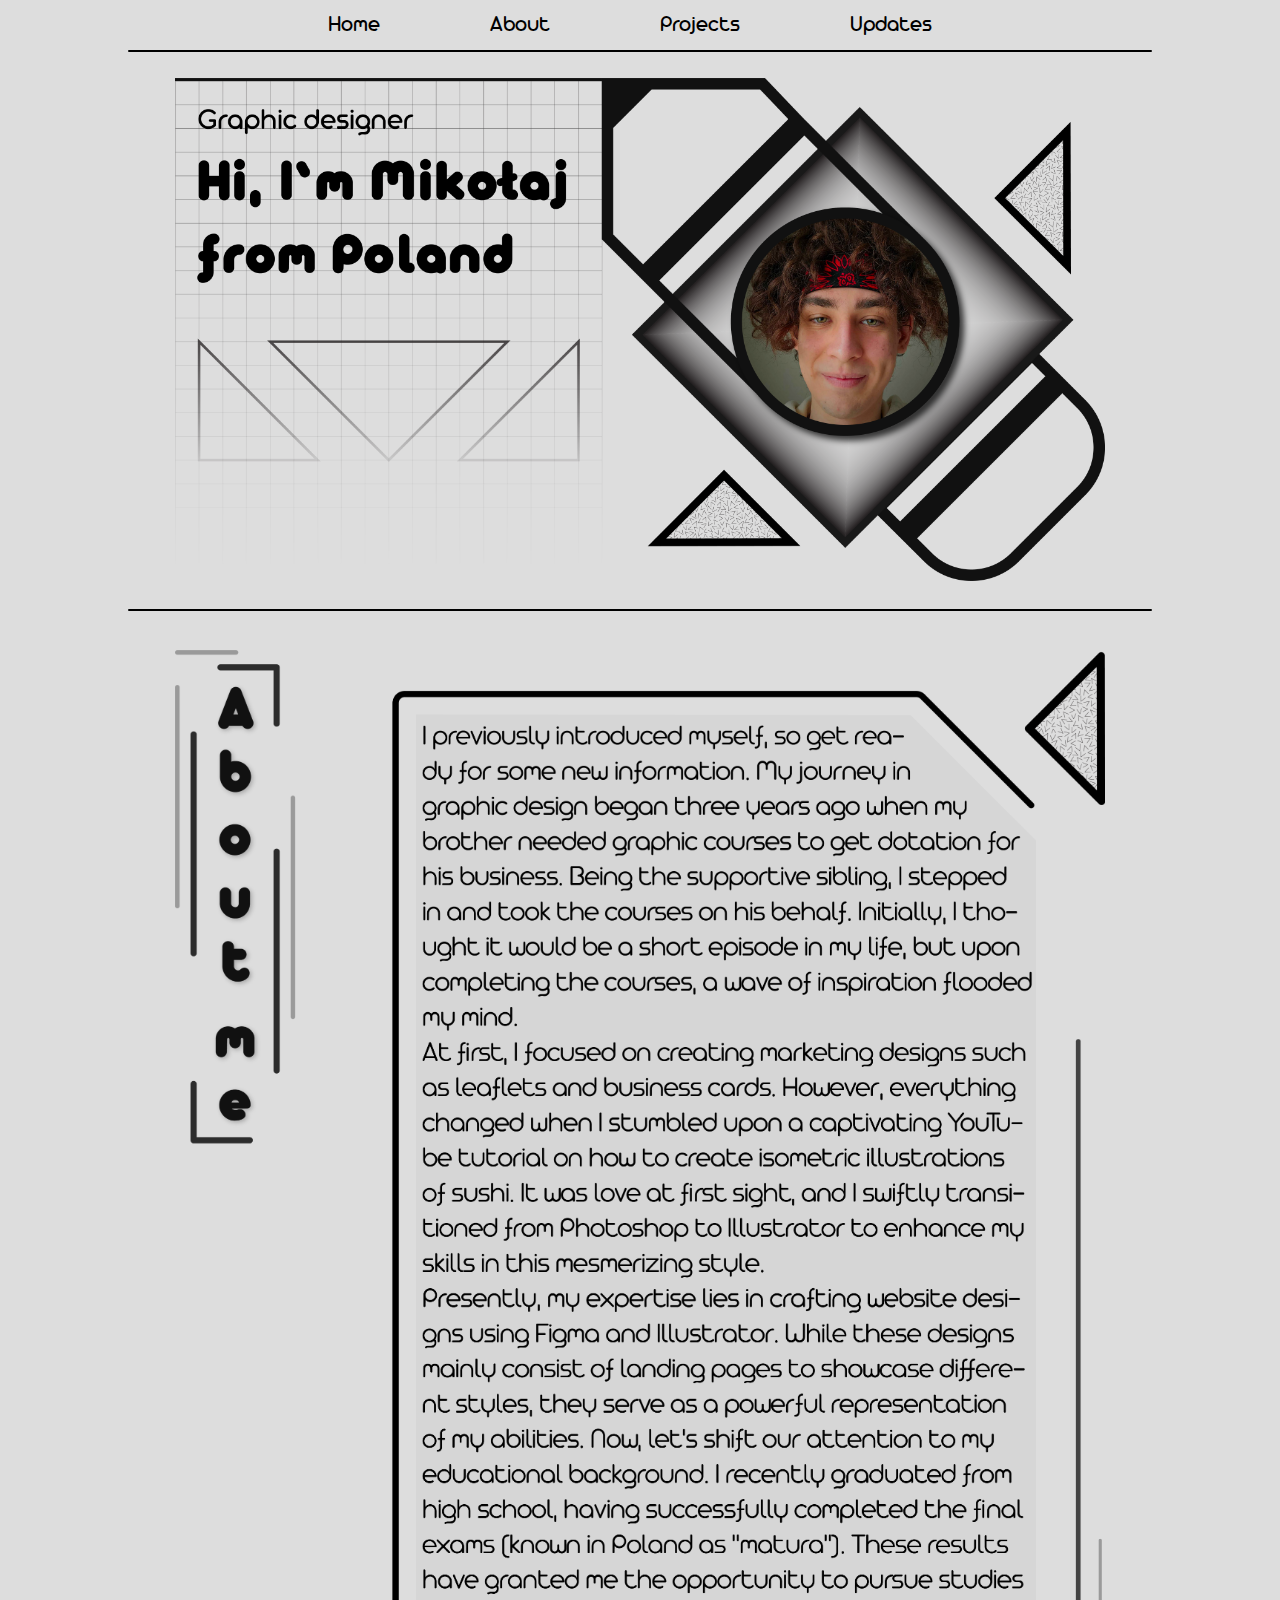
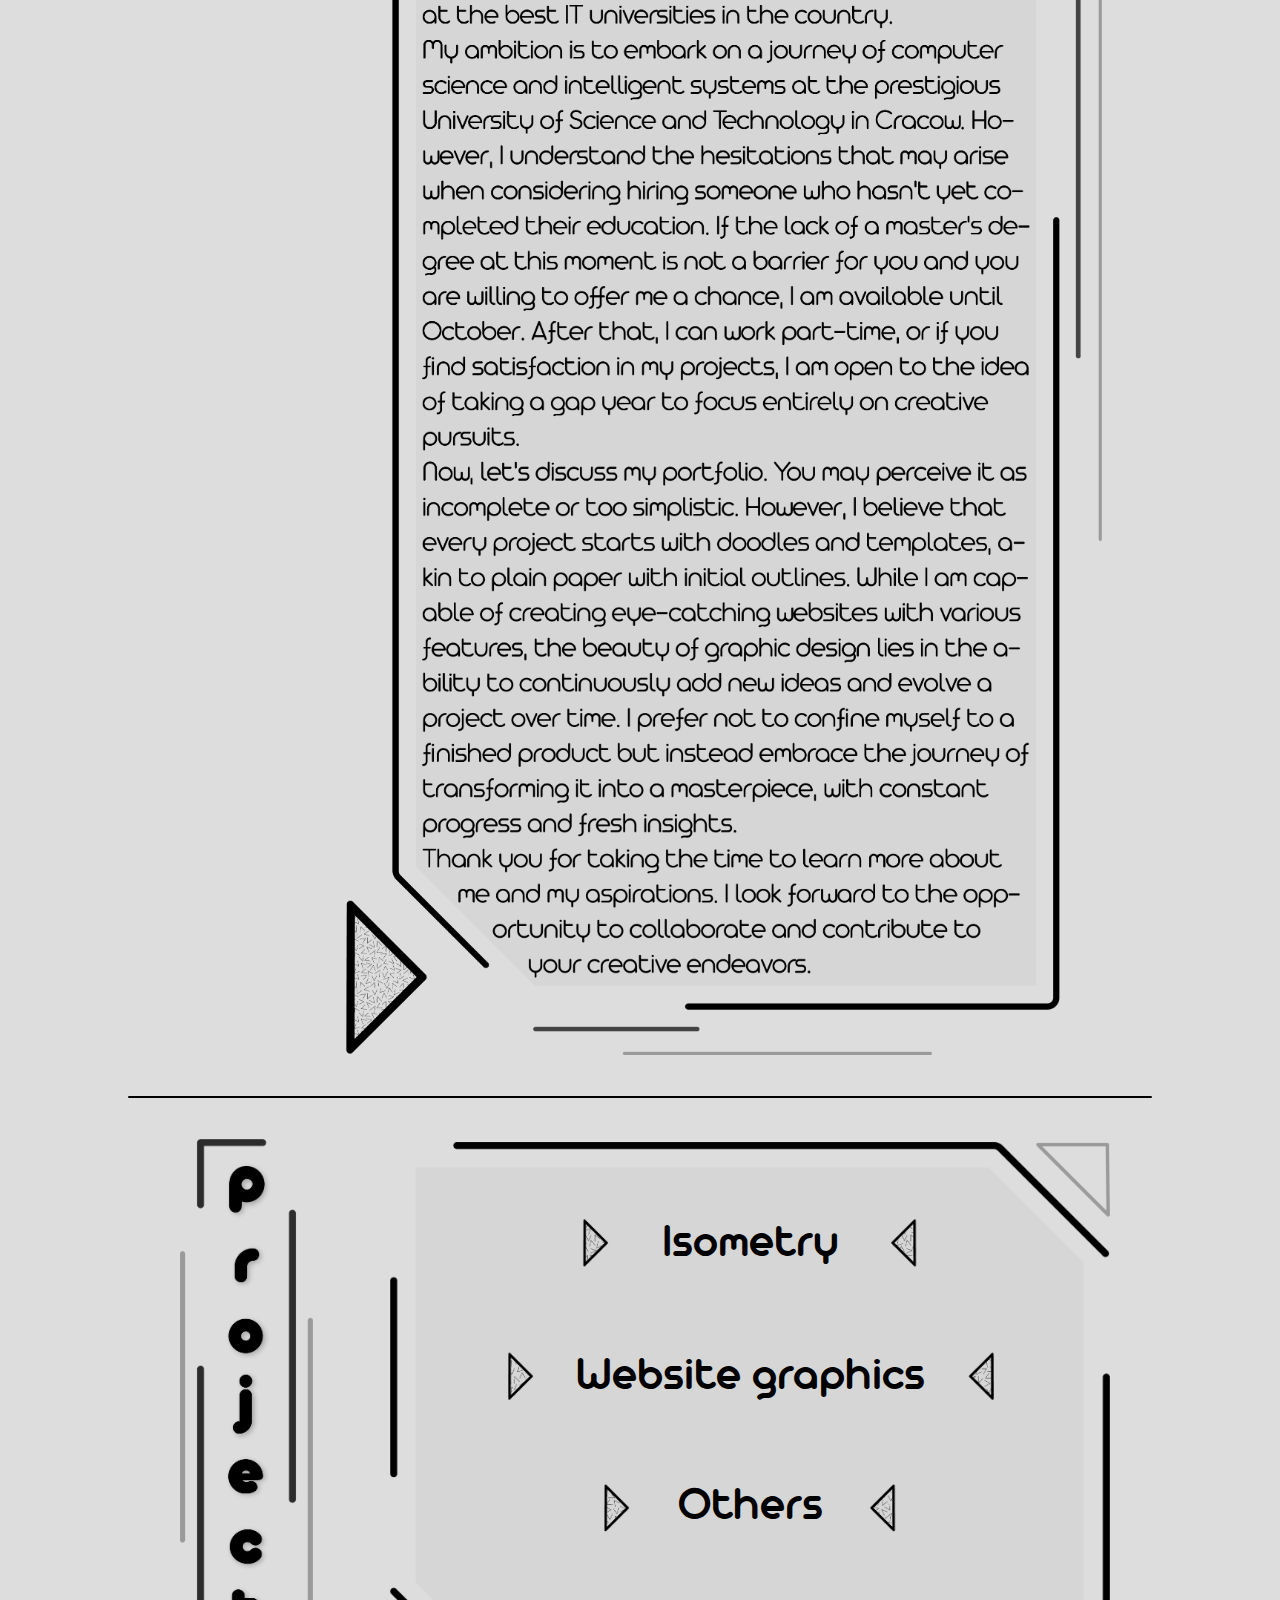
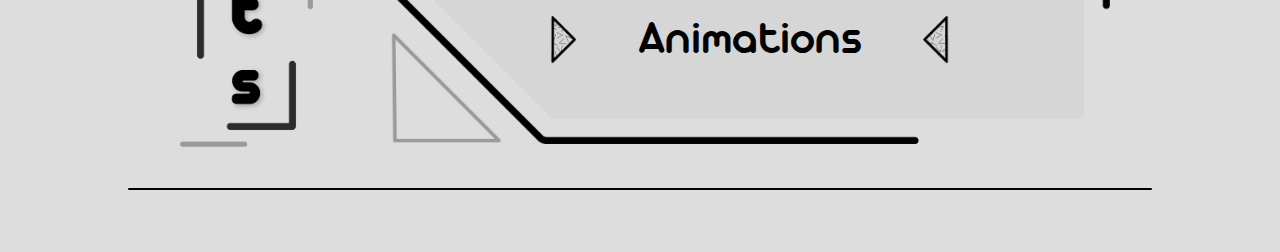
<file: index.html>
<!DOCTYPE html>
<html>
<head>
  <title>Portfolio</title>
  <meta name="viewport" content="width=device-width, initial-scale=1.0">
  <link rel="stylesheet" type="text/css" href="style.css">
  <link rel="preconnect" href="https://fonts.googleapis.com">
  <link rel="preconnect" href="https://fonts.gstatic.com" crossorigin>
  <link href="https://fonts.googleapis.com/css2?family=Nunito:wght@700&display=swap" rel="stylesheet">
</head>
<body>
    <div class="content">
        <div class="navbar">
          <ul>
            <li><a href="#home">Home</a></li>
            <li><a href="#about">About</a></li>
            <li><a href="#projects">Projects</a></li>
            <li><a href="#updates">Updates</a></li>
          </ul>
        </div>
    
        <div id="home" class="home">
          <div class="home-inner">
            <img src="home.png" alt="Opis obrazu">
          </div>
        </div>
    
        <div id="about" class="about">
          <div class="about-inner">
            <img src="about.png" alt="Opis obrazu">
          </div>
        </div>
    
        <div id="projects" class="projects">
            <div class="project-item">
              <img src="p1.png" alt="Projekt 1">
            </div>
            <div class="project-item">
              <img src="p2.png" alt="Projekt 2">
              <div class="isometry" id="isometry-link">Isometry</div>
              <div class="website" id="website-link">Website graphics</div>
              <div class="others" id="others-link">Others</div>
              <div class="animations" id="animations-link">Animations</div>
            </div>
        </div>
    
        <div id="updates"></div>
        <div class="popup-container"></div>
      </div>

  <script>
    const navbarLinks = document.querySelectorAll('.navbar a');
    const sections = document.querySelectorAll('.content > div');

    navbarLinks.forEach(link => {
      link.addEventListener('click', e => {
        e.preventDefault();
        const targetId = link.getAttribute('href').slice(1);
        const targetSection = document.getElementById(targetId);
        window.scrollTo({
          top: targetSection.offsetTop,
          behavior: 'smooth'
        });
      });
    });

    let popupContainer = document.querySelector('.popup-container');
    const updatesLink = document.querySelector('.navbar li:nth-child(4) a');
    updatesLink.addEventListener('click', () => {
      if (!popupContainer) {
        popupContainer = document.createElement('div');
        popupContainer.classList.add('popup-container');
        document.body.appendChild(popupContainer);
      }

      const popup = document.createElement('div');
      const popupText = document.createElement('div');

      popup.classList.add('popup');
      popupText.style.whiteSpace = 'pre-line';
      popupText.textContent = '04.07.2023 - New website graphic "BlobPay"\n05.07.2023 - Mobile version and mockup of BlobPay\n06.07.2023 - New website graphic "HighFiles"\n07.07.2023 - Mobile version of HighFiles';

      popup.appendChild(popupText);
      popupContainer.appendChild(popup);

      setTimeout(() => {
        popupContainer.classList.add('active');
      }, 10);

      popupContainer.addEventListener('click', () => {
        popupContainer.classList.remove('active');
        setTimeout(() => {
          popupContainer.removeChild(popup);
        }, 300);
      });
    });

    document.addEventListener('click', () => {
      if (popupContainer && popupContainer.classList.contains('active')) {
        popupContainer.classList.remove('active');
        setTimeout(() => {
          popupContainer.removeChild(popupContainer.firstChild);
        }, 300);
      }
    });

    const isometryLink = document.getElementById('isometry-link');
    isometryLink.addEventListener('click', () => {
    const currentPath = window.location.pathname;
    const newPath = currentPath.split('/').slice(0, -1).join('/') + '/subpages/isometry.html';
    window.location.href = newPath;
    });

    const websiteLink = document.getElementById('website-link');
    websiteLink.addEventListener('click', () => {
    const currentPath = window.location.pathname;
    const newPath = currentPath.split('/').slice(0, -1).join('/') + '/subpages/website.html';
    window.location.href = newPath;
    });

    const othersLink = document.getElementById('others-link');
    othersLink.addEventListener('click', () => {
    const currentPath = window.location.pathname;
    const newPath = currentPath.split('/').slice(0, -1).join('/') + '/subpages/others.html';
    window.location.href = newPath;
    });

    const animationsLink = document.getElementById('animations-link');
    animationsLink.addEventListener('click', () => {
    const currentPath = window.location.pathname;
    const newPath = currentPath.split('/').slice(0, -1).join('/') + '/subpages/animations.html';
    window.location.href = newPath;
    });

  </script>
</body>
</html>
</file>
<file: style.css>
@font-face {
    font-family: 'Arista Pro Alternate Bold';
    src: url('Arista-Pro-Alternate-Bold-trial.ttf') format('truetype');
    }

    @font-face {
    font-family: 'Arista Pro Alternate Fat';
    src: url('Arista-Pro-Alternate-Fat-trial.ttf') format('truetype');
    }

    @font-face {
    font-family: 'Arista Pro Alternate Light';
    src: url('Arista-Pro-Alternate-Light-trial.ttf') format('truetype');
    }

    @font-face {
    font-family: 'Arista Pro Alternate Regular';
    src: url('Arista-Pro-Alternate-Regular-trial.ttf') format('truetype');
    }

    @font-face {
    font-family: 'Arista Pro Alternate SemiBold';
    src: url('Arista-Pro-Alternate-SemiBold-trial.ttf') format('truetype');
    }

    .navbar a {
      font-family: 'Arista Pro Alternate Regular', sans-serif;
    }

    .project-item:nth-child(2) .isometry,
    .project-item:nth-child(2) .website,
    .project-item:nth-child(2) .others,
    .project-item:nth-child(2) .animations {
      font-family: 'Arista Pro Alternate SemiBold', sans-serif;
    }

    /* Globalne style */
    body {
      margin: 0;
      padding: 0;
      background-color: #dddddd;
    }
    
    /* Navbar */
    .navbar {
      background-color: #dddddd;
      height: 80px;
      position: fixed;
      top: 0;
      width: 100%;
      z-index: 9999;
      margin-bottom: 0;
    }
    
    .navbar:before {
      content: '';
      position: absolute;
      bottom: 0;
      left: 10%;
      width: 80%;
      height: 2px;
      background-color: black;
      border-radius: 1px;
    }
    
    .navbar ul {
      list-style-type: none;
      margin: 0;
      padding: 0;
      text-align: center;
      height: 100%;
      display: flex;
      justify-content: center;
      align-items: center;
    }
    
    .navbar li {
      display: inline-block;
      margin-right: 130px;
    }
    
    .navbar a {
      color: black;
      font-size: 28px;
      text-decoration: none;
    }
    
    .navbar li a {
      position: relative;
      transition: opacity 0.3s, color 0.3s;
    }

    .navbar li a:hover {
      opacity: 0.9;
      color: black;
    }

    .navbar li a::after {
      content: '';
      position: absolute;
      left: 0;
      right: 0;
      bottom: -5px;
      height: 2px;
      background-color: black;
      border-radius: 1px;
      transform: scaleX(0);
      transition: transform 0.3s;
    }

    .navbar li a:hover::after {
      transform: scaleX(1);
    }

    .popup-container {
      position: fixed;
      top: 0;
      left: 0;
      width: 100%;
      height: 100%;
      display: flex;
      justify-content: center;
      align-items: center;
      backdrop-filter: blur(4px);
      background-color: rgba(0, 0, 0, 0.5);
      z-index: 9999;
      pointer-events: none;
      opacity: 0;
      transition: opacity 0.3s;
    }

    .popup-container.active {
      pointer-events: auto;
      opacity: 1;
    }

    .popup {
        display: flex;
        position: absolute;
        padding: 30px;
        background-color: #f1f1f1;
        border: 1px solid #ccc;
        border-radius: 15px;
        width: fit-content;
    }

    .popup div {
      font-size: 50px;
      font-family: 'Nunito', sans-serif;
    }

    /* Div "home" */
    .home {
      height: auto;
      padding-top: 40px;
      padding-bottom: 40px;
      background-color: #dddddd;
      display: flex;
      justify-content: center;
      align-items: center;
      position: relative;
      margin-top: 80px;
    }
    
    .home-inner {
      width: 1440px;
    }
    
    .home img {
      max-width: 1440px;
      height: auto; /* Zapewnia proporcjonalne skalowanie obrazu */
    }
    
    /* Div "content" */
    .content {
      width: 100%;
      background-color: #dddddd;
      height: 4500px;
    }

    .home::after {
    content: '';
    position: absolute;
    bottom: 0;
    left: 10%;
    width: 80%;
    height: 2px;
    background-color: black;
    border-radius: 1px; /* Dla zaokrąglonych końców */
    }

    .about {
    height: auto;
    padding-top: 60px;
    padding-bottom: 60px;
    background-color: #dddddd;
    display: flex;
    justify-content: center;
    align-items: center;
    position: relative;
    margin-bottom: 2px;
    }

    .about-inner {
    width: 1200px;
    }

    .about img {
    max-width: 1200px;
    height: auto;
    }

    .about::after {
    content: '';
    position: absolute;
    bottom: 0;
    left: 10%;
    width: 80%;
    height: 2px;
    background-color: black;
    border-radius: 1px;
    }

    .projects {
    height: auto;
    display: flex;
    justify-content: center;
    align-items: center;
    position: relative;
    padding-top: 60px;
    padding-bottom: 60px;
    }

    .projects::after {
    content: '';
    position: absolute;
    bottom: 0;
    left: 10%;
    width: 80%;
    height: 2px;
    background-color: black;
    border-radius: 1px;
    }

    .project-item img {
    max-width: 90%;
    height: auto;
    }

    .project-item:first-child img {
    width: 180px;
    }

    .project-item:last-child img {
    width: 980px;
    }

    .project-item:first-child {
    margin-right: 30px;
    }
    
    /* Dodane style dla napisów */
    .project-item:last-child {
      position: relative;
      text-align: center;
    }
    
    .project-item:nth-child(2) {
    position: relative;
    text-align: center;
    }

    .project-item:nth-child(2) .isometry,
    .project-item:nth-child(2) .website,
    .project-item:nth-child(2) .others,
    .project-item:nth-child(2) .animations {
    position: absolute;
    left: 50%;
    transform: translateX(-50%);
    font-size: 60px;
    color: black;
    opacity: 1;
    transition: opacity 0.3s, transform 0.3s;
    }

    .project-item:nth-child(2) .isometry {
    top: 13.5%;
    }

    .project-item:nth-child(2) .website {
    top: 35.5%;
    }

    .project-item:nth-child(2) .others {
    top: 57%;
    }

    .project-item:nth-child(2) .animations {
    top: 79%;
    }

    .project-item:nth-child(2) .isometry:hover,
    .project-item:nth-child(2) .website:hover,
    .project-item:nth-child(2) .others:hover,
    .project-item:nth-child(2) .animations:hover {
    opacity: 0.85;
    cursor: pointer;
    }

@media (max-width: 1600px) {

    .navbar{
        height: 66.5px;
    }

    .navbar li {
        margin-right: 120px;
    }

    .navbar a {
        font-size: 24px;
    }

    .home {
        padding-top: 33px;
        padding-bottom: 33px;
        margin-top: 66.5px;
    }

    .home-inner {
        width: 1200px;
    }

    .home img {
        max-width: 1200px;
    }

    .content {
        height: 4315px;
    }

    .about {
        padding-top: 50px;
        padding-bottom: 50px;
    }

    .projects {
        padding-top: 50px;
        padding-bottom: 50px;
    }

    .project-item:first-child {
        margin-left: 50px;
    }

    .navbar a{
        left: 50px;
    }
}

@media (max-width: 1440px) {

    .navbar{
        height: 60px;
    }

    .navbar li {
        margin-right: 110px;
    }

    .navbar a {
        font-size: 23px;
    }

    .home {
        padding-top: 30px;
        padding-bottom: 30px;
        margin-top: 60px;
    }

    .home-inner {
        width: 1080px;
    }

    .home img {
        max-width: 1080px;
    }

    .content {
        height: 3890px;
    }

    .about-inner {
        width: 1080px;
    }
    
    .about img {
        max-width: 1080px;
    }

    .about {
        padding-top: 45px;
        padding-bottom: 45px;
    }

    .projects {
        padding-top: 45px;
        padding-bottom: 45px;
    }

    .project-item img {
        max-width: 90%;
    }
    
    .project-item:first-child img {
        width: 162px;
    }
    
    .project-item:last-child img {
        width: 882px;
    }
    
    .project-item:first-child {
        margin-left: 50px;
        margin-right: 25px;
    }

    .project-item:nth-child(2) .isometry,
    .project-item:nth-child(2) .website,
    .project-item:nth-child(2) .others,
    .project-item:nth-child(2) .animations {
    font-size: 54px;
    }

    .navbar a{
        left: 50px;
    }
}

@media (max-width: 1366px) {

    .navbar{
        height: 55px;
    }

    .navbar li {
        margin-right: 110px;
    }

    .navbar a {
        font-size: 23px;
    }

    .home {
        padding-top: 28px;
        padding-bottom: 28px;
        margin-top: 55px;
    }

    .home-inner {
        width: 1000px;
    }

    .home img {
        max-width: 1000px;
    }

    .content {
        height: 3620px;
    }

    .about-inner {
        width: 1000px;
    }
    
    .about img {
        max-width: 1000px;
    }

    .about {
        padding-top: 42px;
        padding-bottom: 42px;
    }

    .projects {
        padding-top: 42px;
        padding-bottom: 42px;
    }

    .project-item img {
        max-width: 90%;
    }
    
    .project-item:first-child img {
        width: 154px;
    }
    
    .project-item:last-child img {
        width: 840px;
    }
    
    .project-item:first-child {
        margin-left: 50px;
        margin-right: 24px;
    }

    .project-item:nth-child(2) .isometry,
    .project-item:nth-child(2) .website,
    .project-item:nth-child(2) .others,
    .project-item:nth-child(2) .animations {
    font-size: 52px;
    }

    .navbar a{
        left: 60px;
    }
}

@media (max-width: 1280px) {

    .navbar{
        height: 52px;
    }

    .navbar li {
        margin-right: 110px;
    }

    .navbar a {
        font-size: 23px;
    }

    .home {
        padding-top: 26px;
        padding-bottom: 26px;
        margin-top: 52px;
    }

    .home-inner {
        width: 930px;
    }

    .home img {
        max-width: 930px;
    }

    .content {
        height: 3400px;
    }

    .about-inner {
        width: 930px;
    }
    
    .about img {
        max-width: 930px;
    }

    .about {
        padding-top: 39px;
        padding-bottom: 39px;
    }

    .projects {
        padding-top: 39px;
        padding-bottom: 39px;
    }

    .project-item img {
        max-width: 90%;
    }
    
    .project-item:first-child img {
        width: 148px;
    }
    
    .project-item:last-child img {
        width: 800px;
    }
    
    .project-item:first-child {
        margin-left: 50px;
        margin-right: 22px;
    }

    .project-item:nth-child(2) .isometry,
    .project-item:nth-child(2) .website,
    .project-item:nth-child(2) .others,
    .project-item:nth-child(2) .animations {
    font-size: 48px;
    }

    .navbar a{
        left: 45px;
    }
}

@media (max-width: 1024px) {

    .navbar{
        height: 42px;
    }

    .navbar li {
        margin-right: 100px;
    }

    .navbar a {
        font-size: 19px;
    }

    .home {
        padding-top: 20px;
        padding-bottom: 20px;
        margin-top: 42px;
    }

    .home-inner {
        width: 745px;
    }

    .home img {
        max-width: 745px;
    }

    .content {
        height: 2720px;
    }

    .about-inner {
        width: 745px;
    }
    
    .about img {
        max-width: 745px;
    }

    .about {
        padding-top: 30px;
        padding-bottom: 30px;
    }

    .projects {
        padding-top: 30px;
        padding-bottom: 30px;
    }

    .project-item img {
        max-width: 90%;
    }
    
    .project-item:first-child img {
        width: 120px;
    }
    
    .project-item:last-child img {
        width: 640px;
    }
    
    .project-item:first-child {
        margin-left: 40px;
        margin-right: 18px;
    }

    .project-item:nth-child(2) .isometry,
    .project-item:nth-child(2) .website,
    .project-item:nth-child(2) .others,
    .project-item:nth-child(2) .animations {
    font-size: 40px;
    }

    .navbar a{
        left: 50px;
    }
}

@media (max-width: 480px) {

    .navbar{
        height: 35px;
    }

    .navbar li {
        margin-right: 60px;
    }

    .navbar a {
        font-size: 10px;
    }

    .home {
        padding-top: 10px;
        padding-bottom: 10px;
        margin-top: 35px;
    }

    .home-inner {
        width: 370px;
    }

    .home img {
        max-width: 370px;
    }

    .content {
        height: 1360px;
    }

    .about-inner {
        width: 370px;
    }
    
    .about img {
        max-width: 370px;
    }

    .about {
        padding-top: 15px;
        padding-bottom: 15px;
    }

    .projects {
        padding-top: 15px;
        padding-bottom: 15px;
    }

    .project-item img {
        max-width: 90%;
    }
    
    .project-item:first-child img {
        width: 60px;
    }
    
    .project-item:last-child img {
        width: 320px;
    }
    
    .project-item:first-child {
        margin-left: 20px;
        margin-right: 10px;
    }

    .project-item:nth-child(2) .isometry,
    .project-item:nth-child(2) .website,
    .project-item:nth-child(2) .others,
    .project-item:nth-child(2) .animations {
        font-size: 20px;
    }

    .navbar a{
        left: 25px;
    }

    .navbar li a::after {
        height: 1.5px;
      }

    .home::after {
        height: 1.5px;
    } 
    
    .about::after {
        height: 1.5px;
    }

    .projects::after {
        height: 1.5px;
    }

}

@media (max-width: 400px) {

    .navbar{
        height: 29px;
    }

    .navbar li {
        margin-right: 50px;
    }

    .navbar a {
        font-size: 8px;
    }

    .home {
        padding-top: 10px;
        padding-bottom: 10px;
        margin-top: 29px;
    }

    .home-inner {
        width: 310px;
    }

    .home img {
        max-width: 310px;
    }

    .content {
        height: 1360px;
    }

    .about-inner {
        width: 310px;
    }
    
    .about img {
        max-width: 310px;
    }

    .about {
        padding-top: 15px;
        padding-bottom: 15px;
    }

    .projects {
        padding-top: 15px;
        padding-bottom: 15px;
    }

    .project-item img {
        max-width: 90%;
    }
    
    .project-item:first-child img {
        width: 50px;
    }
    
    .project-item:last-child img {
        width: 267px;
    }
    
    .project-item:first-child {
        margin-left: 16px;
        margin-right: 8px;
    }

    .project-item:nth-child(2) .isometry,
    .project-item:nth-child(2) .website,
    .project-item:nth-child(2) .others,
    .project-item:nth-child(2) .animations {
        font-size: 16px;
    }

    .navbar a{
        left: 20px;
    }

    .navbar a{
        left: 25px;
    }

    .navbar li a::after {
        height: 1.5px;
      }

    .home::after {
        height: 1.5px;
    } 
    
    .about::after {
        height: 1.5px;
    }

    .projects::after {
        height: 1.5px;
    }

}
</file>
